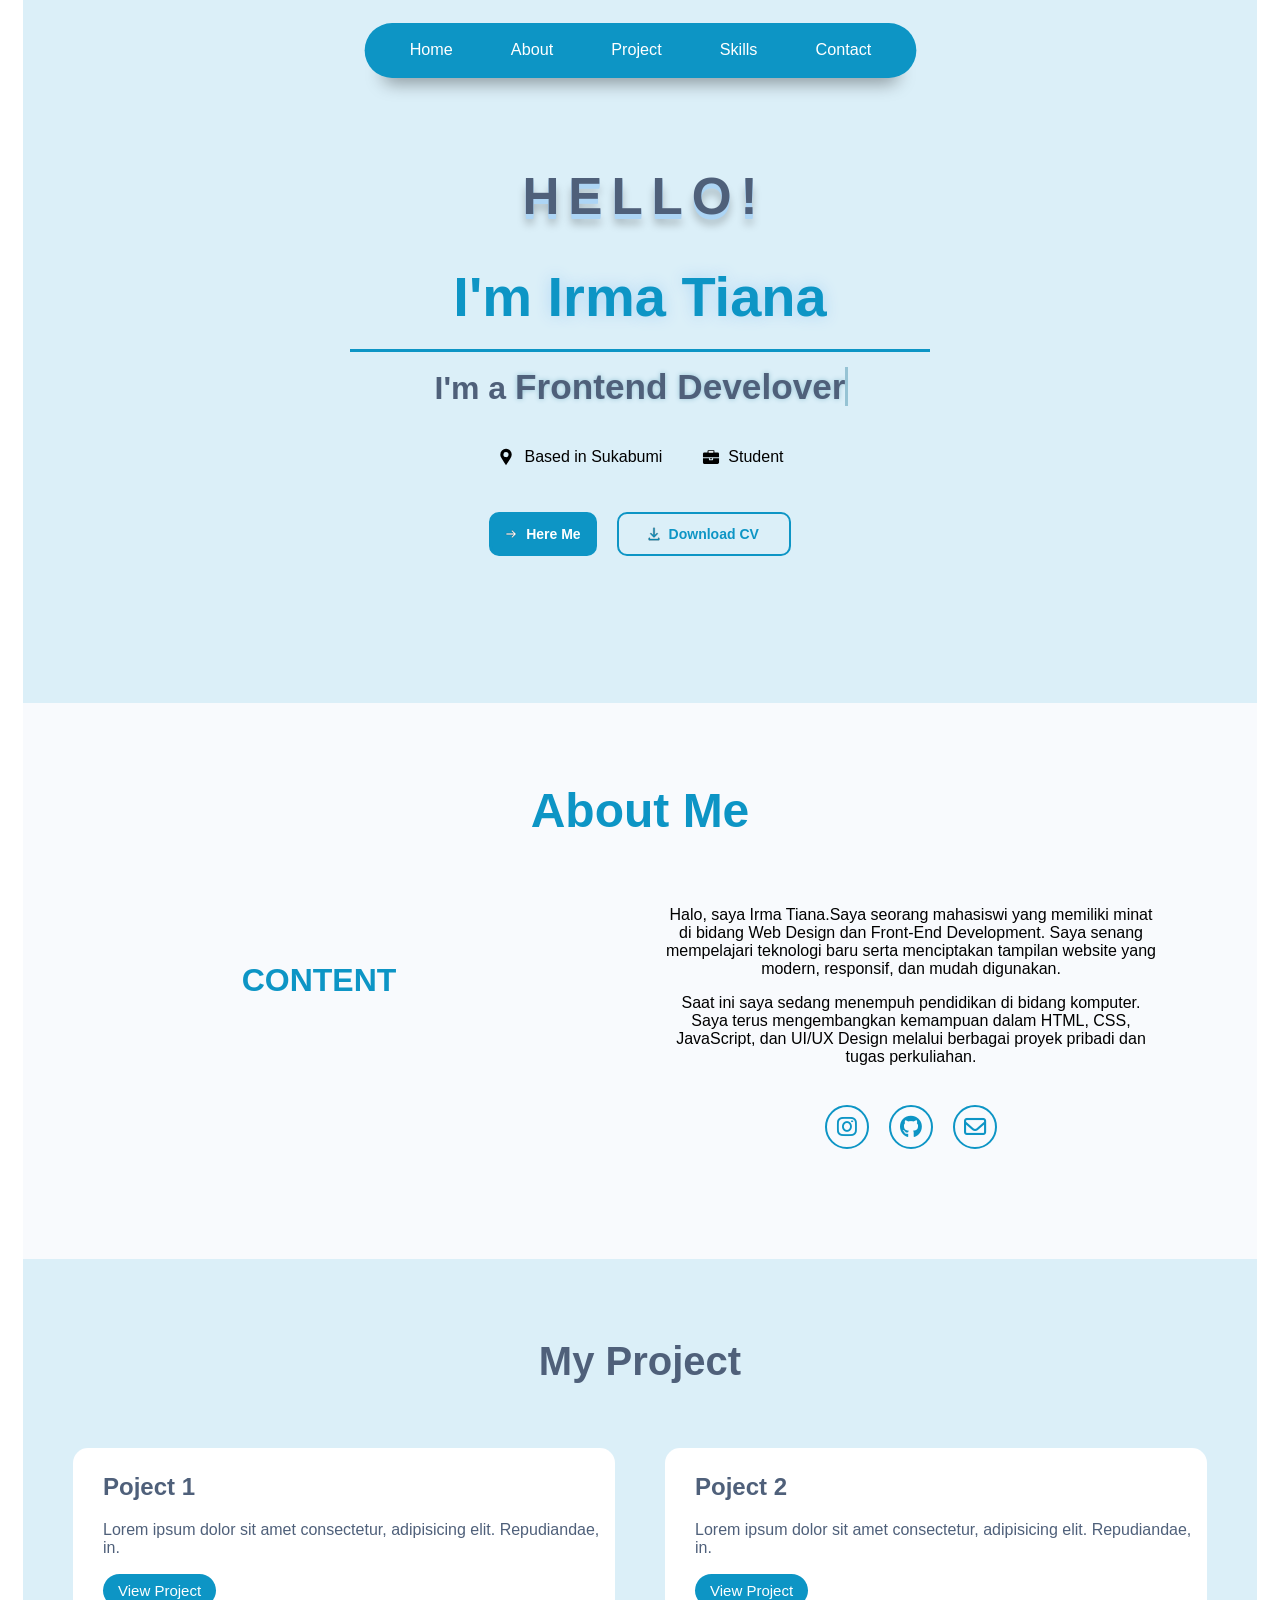
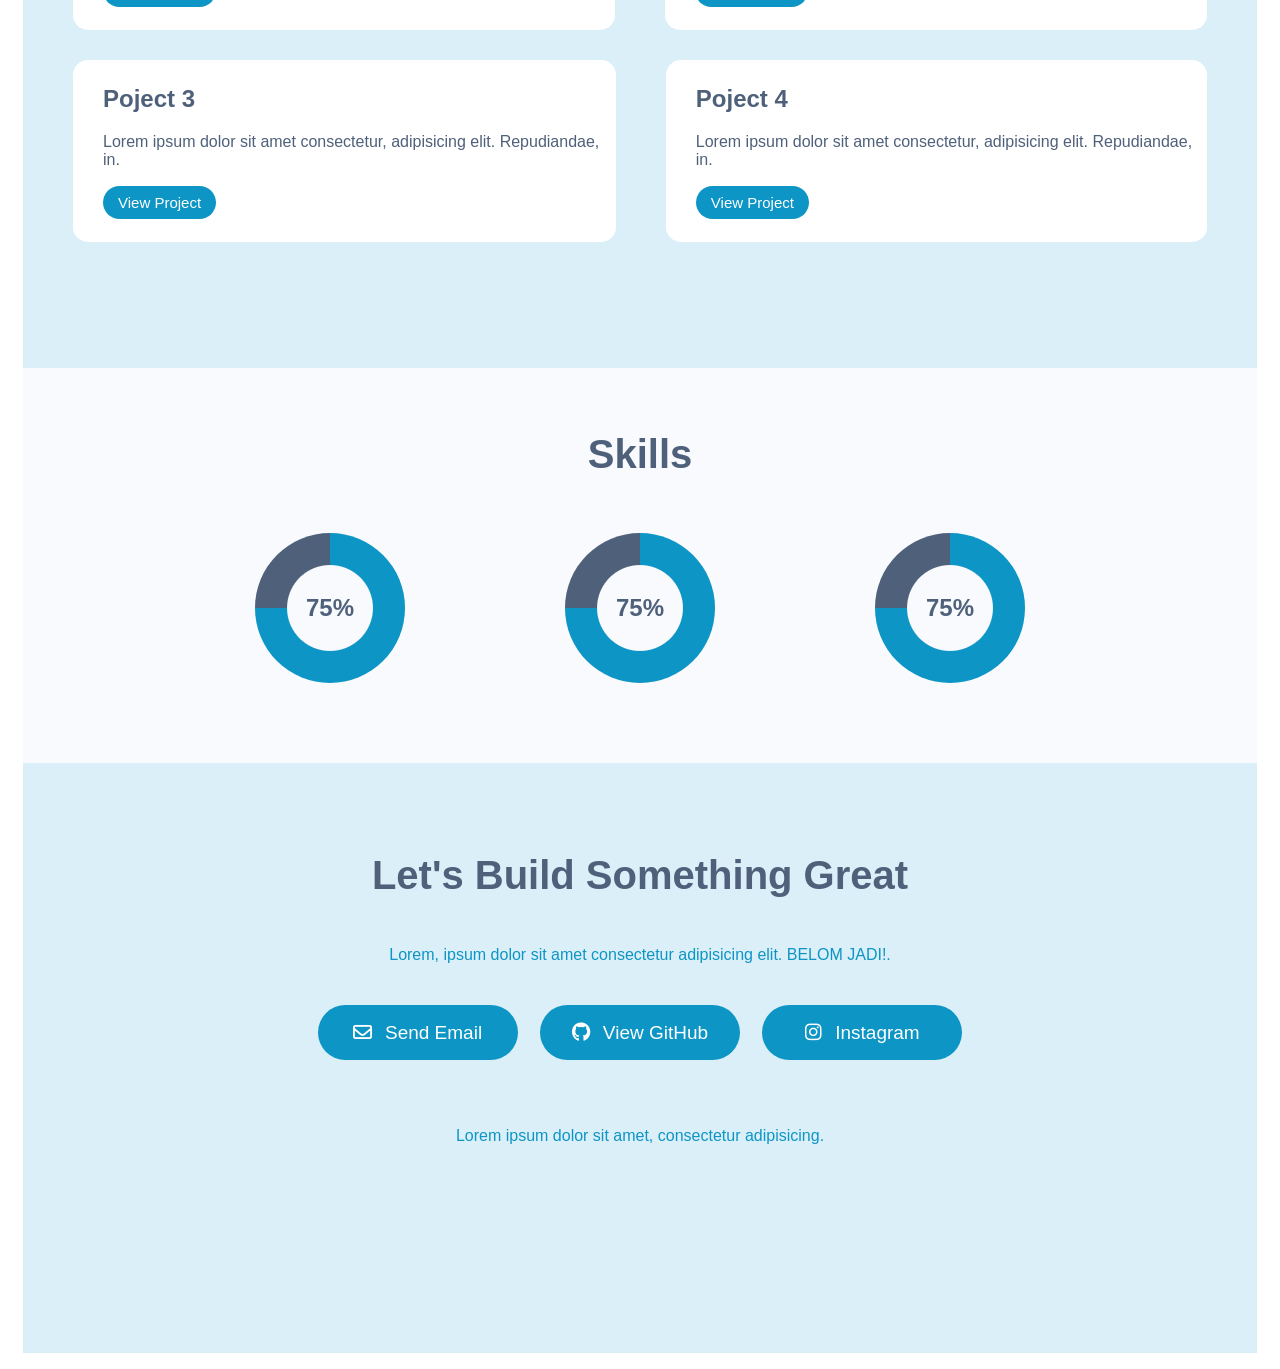
<file: index.html>
<!DOCTYPE html>
<html lang="en">
<head>
    <meta charset="UTF-8">
    <meta name="viewport" content="width=device-width, initial-scale=1.0">
    <title>Portofolio</title>
    <link rel="stylesheet" href="css/style.css">
    <link rel="stylesheet" href="css/about.css">
    <link rel="stylesheet" href="css/project.css">
    <link rel="stylesheet" href="css/skills.css">
    <link rel="stylesheet" href="css/contact.css">
    <link rel="stylesheet" href="https://cdnjs.cloudflare.com/ajax/libs/font-awesome/6.5.2/css/all.min.css">
    <meta name="viewport" content="width=device-width, initial-scale=1.0">
</head>
<body>

<div class="frame">
    <div class="navbar">
        <nav>
            <ul>
                <li><a class="nav-link active" href="index.html">Home</a></li>
                <li><a class="nav-link" href="pages/about.html">About</a></li>
                <li><a Class="nav-link" href="pages/projrct.html">Project</a></li>
                <li><a Class="nav-link" href="pages/service.html">Skills</a></li>
                <li><a Class="nav-link" href="pages/contact.html">Contact</a></li>
            </ul>
        </nav>
    </div>

    <div class="content-home">
         <div class="text">
            <h1 class="animation">
                <span>H</span>
                <span>E</span>
                <span>L</span>
                <span>L</span>
                <span>O</span>
                <span>!</span>
            </h1>
            <div class="isi">
                <h1 class="name"> I'm <span>Irma Tiana</span></h1>
                <hr>
                <div class="type-animasi">I'm a <span></span></div>
             </div>
            <div class="prgf">
                <div class="text-1">
                    <img src="assets/icons/lokasi.svg" alt="lokasi" width="20px"><p>Based in Sukabumi</p>
                 </div>
                <div class="text-2">
                    <img src="assets/icons/koper.svg" alt="koper" width="18"><p>Student</p>
                </div>
            </div>
            <div class="about">
                <div class="here-me">
                    <a class="link-here" href=""><svg id="Layer_2" data-name="Layer 2" xmlns="http://www.w3.org/2000/svg" viewBox="0 0 24 24" width="20" height="20"><path d="M12.84,8.82l2.33,2.33H6.77a.6.6,0,0,0-.6.61v.48a.6.6,0,0,0,.6.61h8.4l-2.33,2.33a.75.75,0,0,0,0,1.06h0a.75.75,0,0,0,1.06,0l3.71-3.71a.75.75,0,0,0,0-1.06L13.9,7.76a.75.75,0,0,0-1.06,0h0A.75.75,0,0,0,12.84,8.82Z" stroke="#000" stroke-miterlimit="10" stroke-width="0.25" fill="#FFFFFF"/></svg><a class="nav-link" href="pages/hereme.html"><b>Here Me</b></a></a>
                 </div>
                <div class="download">
                    <a class="link-cv" href=""><svg id="Layer_2" data-name="Layer 2" xmlns="http://www.w3.org/2000/svg" viewBox="0 0 24 24" width="20"><path d="M17,16.5v1.17a.29.29,0,0,1-.28.28H7.33a.29.29,0,0,1-.28-.28V16.5H6.28a.71.71,0,0,0-.71.71v1.33a1.08,1.08,0,0,0,1.08,1.08h10.7a1.08,1.08,0,0,0,1.08-1.08V17.21a.71.71,0,0,0-.71-.71Z" stroke="#000" stroke-miterlimit="10" stroke-width="0.25" fill="#0D95C5"/><path d="M15.18,11.05l-2.33,2.33V5a.6.6,0,0,0-.61-.6h-.48a.6.6,0,0,0-.61.6v8.4L8.82,11.05a.75.75,0,0,0-1.06,0h0a.75.75,0,0,0,0,1.06l3.71,3.71a.75.75,0,0,0,1.06,0l3.71-3.71a.75.75,0,0,0,0-1.06h0A.75.75,0,0,0,15.18,11.05Z" stroke="#000" stroke-miterlimit="10" stroke-width="0.25" fill="#0D95C5" /></svg><b>Download CV</b></a>
                </div>
            </div>
            <!-- <hr> -->
        </div>
        <div class="page-foto">
            <!-- <img src="#" alt="foto" width="64%"> -->
        </div>
    </div>

    <!-- ABOUT -->
    <div class="bg-about">
      <h1 class="about-title">About Me</h1>

    <div class="about-content">
        <div class="text-left">
           <h1>CONTENT</h1>
        </div>

    <div class="text-right">
        <div class="about-isi">
            <p class="p1">Halo, saya Irma Tiana.Saya seorang mahasiswi yang memiliki minat di bidang Web Design dan Front-End Development. Saya senang mempelajari teknologi baru serta menciptakan tampilan website yang modern, responsif, dan mudah digunakan.</p>
            <p class="p2">Saat ini saya sedang menempuh pendidikan di bidang komputer. Saya terus mengembangkan kemampuan dalam HTML, CSS, JavaScript, dan UI/UX Design melalui berbagai proyek pribadi dan tugas perkuliahan.</p>
        </div>
        <div class="social-links">
            <div class="social">
                <a href="https://www.instagram.com/irmtyan/"><i class="fa-brands fa-instagram"></i></a>
                <a href="https://github.com/Irmtyan"><i class="fa-brands fa-github"></i></a>
                <a href="#"><i class="fa-regular fa-envelope"></i></a>
            </div>
            </div>
        </div>
    </div>

    <!-- PROJECT -->

    <div class="bg-project">
        <div>
            <h1 class="project-title">My Project</h1>

            <div class="project-card1">
                <div class="card-proj1">
                    <h2 class="h2-1">Poject 1</h2>
                    <p>Lorem ipsum dolor sit amet consectetur, adipisicing elit. Repudiandae, in.</p>
                    <a class="view-proj" href="#" >View Project</a>
                </div>
                <div class="card-proj2">
                    <h2 class="h2-2">Poject 2</h2>
                    <p>Lorem ipsum dolor sit amet consectetur, adipisicing elit. Repudiandae, in.</p>
                    <a class="view-proj" href="#" >View Project</a>
                </div>
            </div>

            <div class="project-card2">
                <div class="card-proj3">
                    <h2 class="h2-2">Poject 3</h2>
                    <p>Lorem ipsum dolor sit amet consectetur, adipisicing elit. Repudiandae, in.</p>
                    <a class="view-proj" href="#" >View Project</a>
                </div>
                <div>
                <div class="card-proj4">
                    <h2 class="h2-2">Poject 4</h2>
                    <p>Lorem ipsum dolor sit amet consectetur, adipisicing elit. Repudiandae, in.</p>
                    <a class="view-proj" href="#" >View Project</a>
                </div>
            </div>

        </div>

    </div>
    
    <!-- skills -->
    
    <div class="bg-skills">
        <div>
            <h1 class="skills-title">Skills</h1>
        </div>
        
        <div class="card-skill">
            <div class="skill-1">
                <span>75%</span>
            </div><div class="skill-2">
                <span>75%</span>
            </div><div class="skill-3">
                <span>75%</span>
            </div>
        </div>
    </div>
    
    <!-- contact -->

    <div class="bg-contact">
        <div>
        <h1 class="contact-title">Let's Build Something Great</h1>
            <p class="pC">Lorem, ipsum dolor sit amet consectetur adipisicing elit. BELOM JADI!.</p>
        </div>
        <div class="social-contact">
            <div class="social-c">
                <a href="#"><i class="fa-regular fa-envelope"></i>Send Email</a>
                <a href="https://github.com/Irmtyan"><i class="fa-brands fa-github"></i>View GitHub</a>
                <a href="https://www.instagram.com/irmtyan/"><i class="fa-brands fa-instagram"></i>Instagram</a>
            </div>
                <!-- <div class="here-me">
                    <a class="link-here" href=""></a>
                </div> -->
            </div>
            <p class="pC-1">Lorem ipsum dolor sit amet, consectetur adipisicing.</p>
        </div>
    </div>
    
</div>
</body>
</html>
</file>
<file: css/style.css>
:root {
    --body-white: #FFFFFF;
    --body-blue : #DBEFF8;
    --bg-bone : #F8FAFD;
    --primary-color:#0D95C5;
    --title: #4F607A;
    --text-brown: rgb(173, 213, 245);
}

body {
    margin: 0;
    padding: 0 23px;
    background: var(--body-white);
    font-family: 'Poppins', sans-serif;
}

.frame {
    /* background: linear-gradient(to right, rgb(255,255,255), rgb(173, 213, 245)); */
    background: var(--body-blue);
}

.navbar {
    width: 100%;
    padding-top: 20px;
    display: flex;
    align-items: center;
    justify-content: center;
}

nav {
    padding: 0 20px;
    background: var(--primary-color);
    border-radius: 50px;
    transform: scale(0.9);
    box-shadow: 0 25px 20px -20px rgba(0, 0, 0, 0.4);
}

nav ul {
    margin: 0;
    padding: 0;
}

nav ul li {
    list-style: none;
    display: inline-block;
    padding: 10px 20px;
    margin: 10px;
    font-size: 18px;
    font-weight: 500;
    color: var(--body-white);
    cursor: pointer;
    position: relative;
    z-index: 2;
    transition: color 0.5s;
}

nav ul li::after {
    content: '';
    background: rgb(150, 195, 212);
    width: 100%;
    height: 100%;
    border-radius: 30px;
    position: absolute;
    top: 100%;
    left: 50%;
    transform: translate(-50%, -50%);
    z-index: -1;
    opacity: 0;
    transition: top 0.5s, opacity 0.5s;
}

nav ul li:hover {
    color: var(--text-brown);
}

nav ul li:hover::after {
    top: 50%;
    opacity: 1;
}

.nav-link {
    color: var(--body-white);
    text-decoration: none;

}

/* BAGIAN TEXT */

.content-home{
    display:flex;
    justify-content:center;
    align-items:center;
}
.text {
    /* border-style: solid;
    border-color: blue; */
    margin-top: 65px;
    width:100%;
    text-align:center;
    padding:0;
}



/* Animation HALLO */

.animation span {
    position: relative;
    font-family: "Lato", sans-serif;
    display: inline-block;
    color: var(--title);
    font-size: 3.2rem;
    padding-bottom: 1rem;
    text-shadow: 0 1px 0 rgb(173, 213, 245) ,0 2px 0 rgb(173, 213, 245), 0 3px 0 rgb(173, 213, 245), 0 4px 0 rgb(173, 213, 245), 0 5px 0 rgb(173, 213, 245), 0 6px 0 transparent, 0 7px 0 transparent, 0 8px 0 transparent, 0 10px 8px rgba(0,0,0,.25);
    animation: bounce 0.4s ease infinite alternate;
}

.animation span:nth-child(2) {
    animation-delay: 0.1s;
}

.animation span:nth-child(3) {
    animation-delay: 0.2s;
}

.animation span:nth-child(4) {
    animation-delay: 0.3s;
}

.animation span:nth-child(5) {
    animation-delay: 0.4s;
}

.animation span:nth-child(6) {
    animation-delay: 0.5s;
}


@keyframes bounce {
    100% {
        text-shadow:  0 1px 0 #DBEFF8, 0 2px 0 #DBEFF8, 0 3px 0 #DBEFF8, 0 4px 0 #DBEFF8, 0 5px 0 #DBEFF8, 0 6px 0 transparent, 0 7px 0 transparent, 0 8px 0 transparent, 0 9px transparent, 0 10px 10px rgba(0, 0, 0, 0.5);
    }
     from {
        transform: translateY(0);
    }
    to {
        transform: translateY(-20px);
    }
}

.name {
    color: var(--primary-color);
    font-size: 3.5rem;
    margin-bottom: 20px;
    margin-top: 0;
}

.name span {
    color: var(--primary-color);
    text-shadow: 0 0 15px rgb(173, 213, 245);
}

.isi hr{
    width: 47%;
    margin: 15px auto;
    height: 3px;
    border: none;
    background: #0D95C5;
}

/* .name {          ANIMASI WARNA!!
    color: var(--primary-color);
    font-size: 50px;
    animation: fade 2.5s ease-in-out infinite;
}

@keyframes fade {
    0%, 100% {
        opacity: 0.9;
        color: var(--text-brown);
    }
    
    50% {
        opacity: 1;
        color: var(--primary-color);
    }
} */

.isi .type-animasi {
    color: var(--title);
    font-weight: 600;
    font-size: clamp(1rem,1rem + 5vw,2rem);
    margin-top: 15px;
    margin-bottom: 20px;
}

.isi .type-animasi span {
    color: var(--title);
    font-size: 2.2rem;
    text-shadow: 0 0 5px rgb(150, 195, 212);
    position: relative;
    transition: 0.3s linear;
}

.type-animasi span::before {
    content: "Frontend Develover";
    animation: words 15s infinite;
}

.type-animasi span::after {
    content: "";
    position: absolute;
    width: calc(100% + 8px);
    height: 100%;
    border-left: 3px solid rgb(150, 195, 212);
    animation: cursor 0.6s linear infinite;
}

@keyframes cursor {
    to {
        border-left: 3px solid rgb(#b74b4b);
    }
}

@keyframes words {
    0%, 33% {
        content: 'Frontend Developer';
    }
    34%, 66% {
        content: "UI/UX";
    }
    67%, 100% {
        content: "Design Graphic";
    }
}

/* .text p {
    font-size: 13px;
} */


.prgf {
    display: flex;
    justify-content: center;
    align-items: center;
    gap: 40px;
    padding-top: 20px;
    padding-bottom: 15px;
}

.text-1 {
    display: flex;
    align-items: center; 
    gap: 8px;            
}

.text-1 p {
    margin: 0; 
}

.text-2 {
    display: flex;
    align-items: center; 
    gap: 8px; 
}

.text-2 p {
    margin: 0;
}

.about {
    display: flex;
    justify-content: center;
    align-items: center;
    gap: 20px;
    padding-top: 30px;
    padding-bottom: 35px;
    margin-bottom: 5rem;
}

.here-me {
    display: flex;
    align-items: center;      
    justify-content: center;       
    background: var(--primary-color);
    color: var(--primary-color);
    border-style: solid;
    border-radius: 10px;
    font-size: 14px;
    padding: 9px;
    padding-right: 13px;
}

.link-here {
    display: flex;
    align-items: center;      
    justify-content: center;       
    color: var(--body-white);
}

.link-here svg {
    padding-right: 5px;
    text-decoration: none;
}

.download {
    display: flex;
    align-items: center;      
    justify-content: center;
    border-style: solid;
    border: 2.5px solid var(--primary-color);
    border-radius: 10px;
    padding-right: 20px;
    padding-left: 15px;
    gap: 10px;
    
}

.link-cv {
    display: flex;
    align-items: center;
    color: var(--primary-color);
    text-decoration: none;
    font-size: 14px;
    padding: 10px;
}

.link-cv svg {
    padding-right: 5px;
}
/* 
hr {
    background-color: var(--primary-color);
    color: var(--primary-color);
    padding-top: 2px;
    margin-right: 10rem;
    margin-bottom: 6.5rem;
} */

/* .page-foto {
    width: 100%;
    margin-top: 50px;
    padding-top: 10px;
    padding-left: 70px;
} */
</file>
<file: css/about.css>
.bg-about {
    background: var(--bg-bone);
    color: var(--primary-color);
}

.about-title {
    font-size: 3rem;
    color: var(--primary-color);
    text-align: center;
    padding-top: 5rem;
}

.about-content {
    display: flex;
}

.text-left {
    /* border-style: solid;
    border-color: blue; */

    width: 65%;
    padding-top: 70px;
    text-align: center;
}


.text-right {
    /* border-style: solid;
    border-color: blue; */
    
    color: black;
    width: 65%;
    padding-right: 50px;
    margin-bottom: 5rem;
}

.about-isi{
    padding-top: 20px;
    padding-left: 50px;
    padding-right: 50px;
    text-align: center;
}


.social-links {
    display: flex;
    justify-content: center;
    align-items: center;
    padding-top: 20px;
}

.social i{
    display: inline-flex;
    justify-content: center;
    align-items: center;
    width:  40px;
    height: 40px;
    background: transparent;
    border: 2.6px solid #0D95C5;
    border-radius: 50px;
    color: var(--primary-color);
    margin: 3px 8px;
    font-size: 1.4rem;
    transition: 0.2s linear;
}

.social i:hover{
    scale: 1.1;
    color: white;
    background-color: var(--primary-color);
    filter: drop-shadow(0 0 5px #0D95C5);
}
</file>
<file: css/project.css>
.bg-project{
    background: var(--body-blue);
}

.project-title {
    font-size: 2.5rem;   
    color: var(--title);
    text-align: center;
    padding-top: 5rem;
    margin-bottom: 4rem;
}

.project-card1 {
    color: var(--title);
    display: flex;
    gap: 50px;
    margin-bottom: 30px;

}

.project-card1 p {
    margin-bottom: 25px;
}

.card-proj1 {
    background: var(--body-white);
    border-style: solid white;
    border-radius:15px;
    
    margin-left: 50px;
    padding: 5px;
    padding-left: 30px;
    padding-bottom: 30px;
}

.card-proj2 {
    background: var(--body-white);
    border-style: solid white;
    border-radius:15px;

    margin-right: 50px;
    padding: 5px;
    padding-left: 30px;
    padding-bottom: 30px;

}

.project-card2 {
    color: var(--title);
    display: flex;
    gap: 50px;
    margin-bottom: 30px;
    padding-bottom: 6rem;

}

.project-card2 p {
    margin-bottom: 25px;

}

.card-proj3 {
    background: var(--body-white);
    border-style: solid white;
    border-radius:15px;
    
    margin-left: 50px;
    padding: 5px;
    padding-left: 30px;
    padding-bottom: 30px;
}

.card-proj4 {
    background: var(--body-white);
    border-style: solid white;
    border-radius:15px;

    margin-right: 50px;
    padding: 5px;
    padding-left: 30px;
    padding-bottom: 30px;
}

.view-proj {
    color: rgb(255, 255, 255);
    text-decoration: none;
    font-size: 15px;

    border-radius: 20px;
    border-color: var(--primary-color);
    background: var(--primary-color);
    padding: 8px;
    padding-left: 15px;
    padding-right: 15px;

}
</file>
<file: css/skills.css>
.bg-skills{
    background: var(--bg-bone);
    padding-bottom: 5rem;
}

.skills-title {
    font-size: 2.5rem;   
    color: var(--title);
    text-align: center;
    padding-top: 4rem;
    margin-bottom: 3.5rem;
}

.card-skill {
    display: flex;
    align-items: center;
    justify-content: center;   
}

.skill-1 {
    width: 150px;
    height: 150px;
    border-radius: 50%;

    background:
        radial-gradient(
            circle,
            #F8FAFD 40%,
            transparent 41%
        ),
        conic-gradient(
            #0D95C5 0 75%,
            #4F607A 75% 100%
            );
    
    display: flex;
    align-items: center;
    justify-content: center;
}

.card-skill span {
    color: var(--title);
    font-size: 24px;
    font-weight: bold;
}

.skill-2 {
    width: 150px;
    height: 150px;
    border-radius: 50%;

    background:
        radial-gradient(
            circle,
            #F8FAFD 40%,
            transparent 41%
        ),
        conic-gradient(
            #0D95C5 0 75%,
            #4F607A 75% 100%
            );

    margin-left: 10rem;
    
    display: flex;
    align-items: center;
    justify-content: center;
}

.skill-3 {
    width: 150px;
    height: 150px;
    border-radius: 50%;

    background:
        radial-gradient(
            circle,
            #F8FAFD 40%,
            transparent 41%
        ),
        conic-gradient(
            #0D95C5 0 75%,
            #4F607A 75% 100%
            );

    margin-left: 10rem;
    
    display: flex;
    align-items: center;
    justify-content: center;
}
</file>
<file: css/contact.css>
.bg-contact{
    background: var(--body-blue);
}

.contact-title {
    font-size: 2.5rem;   
    color: var(--title);
    text-align: center;
    padding-top: 4rem;
    margin-bottom: 3rem;
}

.pC {
    justify-content: baseline;
    text-align: justify;
    text-align: center;
    padding: 0 55px;
}

.social-contact {
    display: flex;
    justify-content: center;
    align-items: center;
    padding-top: 22px;
    padding-bottom: 3rem;
}

.social-c a {
    display: inline-flex;
    justify-content: center;
    align-items: center;
    gap: 13px;

    width:  200px;
    height: 55px;

    border: 2.5px ;
    border-radius: 30px;
    background: var(--primary-color);
    color: white;
    margin: 3px 9px;
    font-size: 19px;
    text-decoration: none;
    transition: 0.2s linear;
}

.social-c a:hover{
    scale: 1.03;
    color: #0D95C5;
    background-color: white;
    filter: drop-shadow(0 0 5px #0D95C5);
}

.pC-1 {
    justify-content: baseline;
    text-align: justify;
    text-align: center;
    padding-bottom: 13rem;
}
</file>
